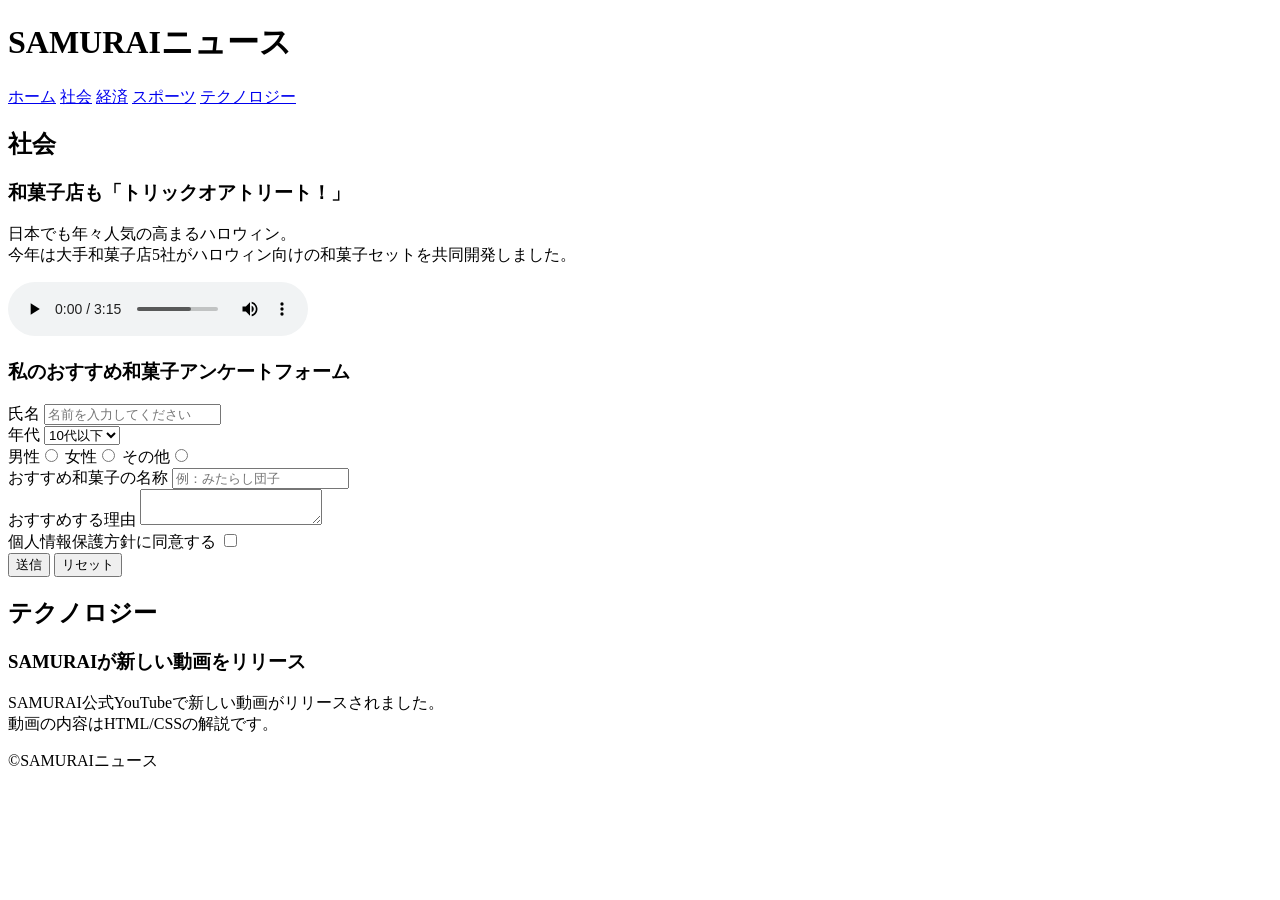
<file: kadai_008/kadai_008.html>
<!DOCTYPE html>
<html>
<head>
    <title>8章課題</title>
    <meta name="description" content="このページは8章の課題です。">
    <meta charset="UTF-8">
</head>
<body>
    <header>
        <h1>SAMURAIニュース</h1>
        <nav>
            <a href="https://www.sejuku.net/">ホーム</a>
            <a href="https://www.sejuku.net/">社会</a>
            <a href="https://www.sejuku.net/">経済</a>
            <a href="https://www.sejuku.net/">スポーツ</a>
            <a href="https://www.sejuku.net/">テクノロジー</a>
        </nav>
    </header>

    <main>
        <article>
            <h2>社会</h2>
            <section>
                <h3>和菓子店も「トリックオアトリート！」</h3>
                <p>日本でも年々人気の高まるハロウィン。<br>
                    今年は大手和菓子店5社がハロウィン向けの和菓子セットを共同開発しました。</p>
                <audio src="ichi.mp3" controls></audio>
            </section>
            <section>
                <h3>私のおすすめ和菓子アンケートフォーム</h3>
                <form>
                    <label>氏名</label>
                    <input type="text" placeholder="名前を入力してください">
                    <br>
                    
                    <label>年代</label>
                    <select>
                        <option>10代以下</option>
                        <option>20代</option>
                        <option>30代</option>
                        <option>40代以上</option>
                    </select>
                    
                    <br>
                    <label>男性</label><input type="radio" name="gender">
                    <label>女性</label><input type="radio" name="gender">
                    <label>その他</label><input type="radio" name="gender">
                    <br>
                    
                    <label>おすすめ和菓子の名称</label>
                    <input type="text" placeholder="例：みたらし団子">
                    <br>
                    
                    <label>おすすめする理由</label>
                    <textarea></textarea>
                    <br>
                    
                    <label>個人情報保護方針に同意する</label>
                    <input type="checkbox">
                    <br>

                    <input type="submit" value="送信">
                    <input type="reset" value="リセット">


                </form>
            </section>
        </article>
        <article>
            <h2>テクノロジー</h2>
            <section>
                <h3>SAMURAIが新しい動画をリリース</h3>
                <p>SAMURAI公式YouTubeで新しい動画がリリースされました。<br>
                    動画の内容はHTML/CSSの解説です。</p>
            </section>
        </article>
    </main>
    <footer>
        <p>&copy;SAMURAIニュース</p>
    </footer>
</body>
</html>
</file>
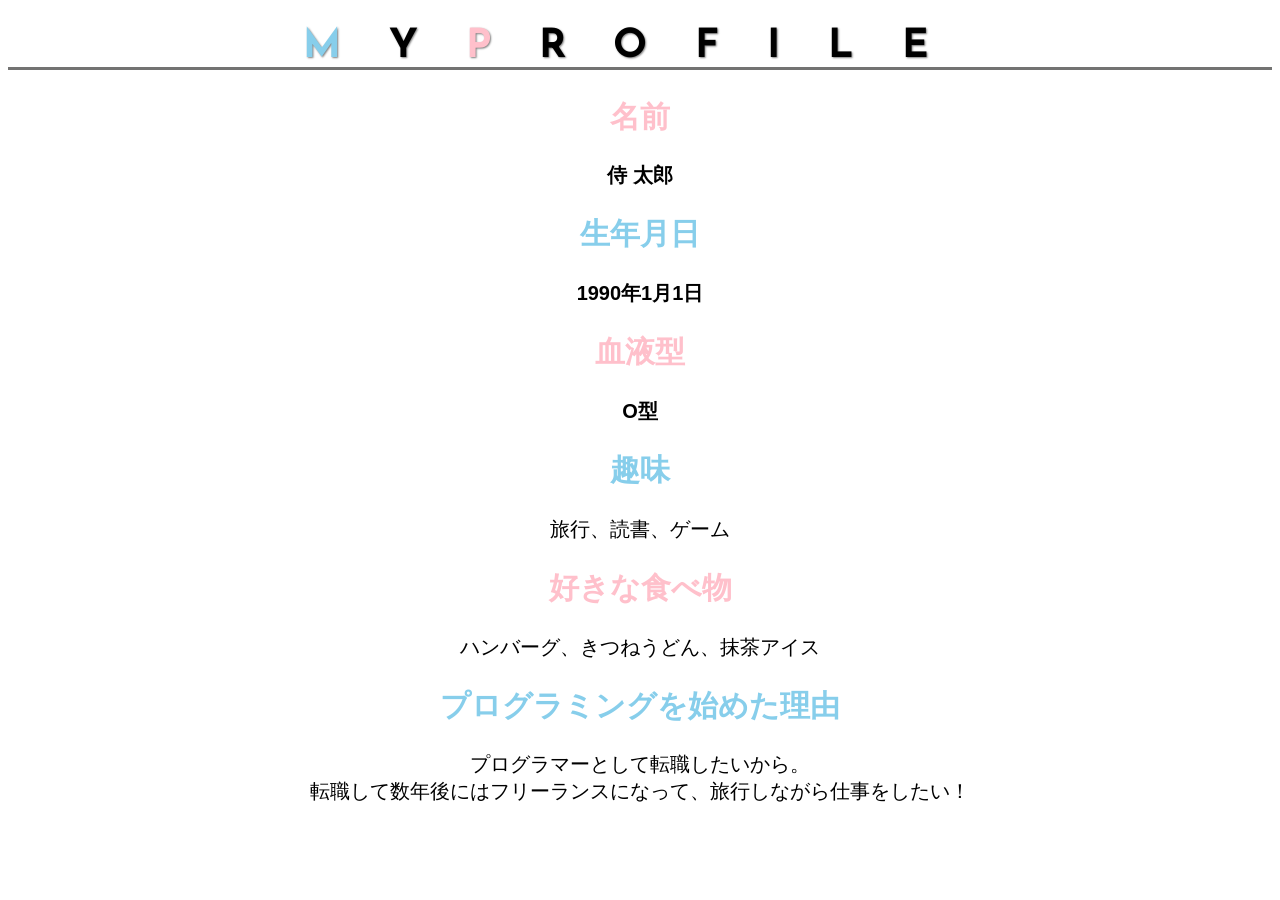
<file: kadai_015/kadai_015.html>
<!DOCTYPE html>
<html>
    <head>
        <title> 15章課題</title>
        <meta charset="utf-8">
        <meta name="description" content="このページは15章の課題です。">
        <link rel="stylesheet" href="style.css">
        <link rel="preconnect" href="https//fonts.googleapis.com">
        <link rel="preconnect" href="https//fonts.gstatic.com" crossorigin>
        <link rel="preconnect" href="https://fonts.googleapis.com">
        <link rel="preconnect" href="https://fonts.gstatic.com" crossorigin>
        <link href="https://fonts.googleapis.com/css2?family=Josefin+Sans:ital,wght@0,100..700;1,100..700&family=Noto+Sans+JP&family=Roboto:ital,wght@0,100..900;1,100..900&display=swap" rel="stylesheet">
    </head>
    <body>
        <h1><span class="blue">M</span>Y<span class="pink">P</span>ROFILE</h1>
        <div id="basic">
            <h2 class="pink">名前</h2>
            <p>侍 太郎</p>
            <h2 class="blue">生年月日</h2>
            <p>1990年1月1日</p>
            <h2 class="pink">血液型</h2>
            <p>O型</p>
        </div>
        <h2 class="blue">趣味</h2>
        <p>旅行、読書、ゲーム</p>
        <h2 class="pink"> 好きな食べ物</h2>
        <p>ハンバーグ、きつねうどん、抹茶アイス</p>
        <h2 class="blue">プログラミングを始めた理由</h2>
        <p>プログラマーとして転職したいから。<br>転職して数年後にはフリーランスになって、旅行しながら仕事をしたい！</p>
    </body>
</html>
</file>
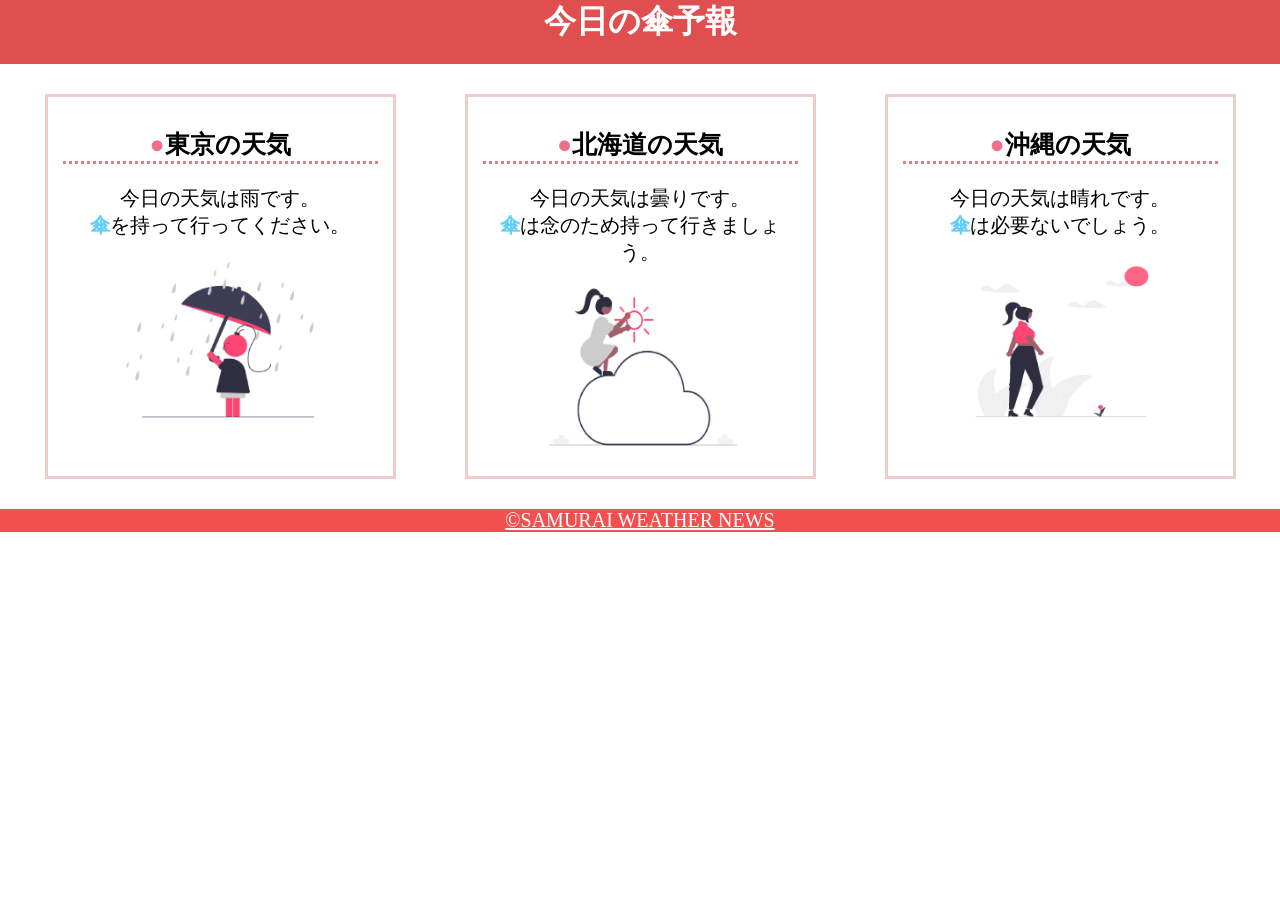
<file: kadai_022/kadai_022.html>
<!DOCTYPE html>
<html>
    <head>
        <meta charset="utf-8">
        <meta name="viewport" content="width=device=width,initial-scale=1.0">
        <link rel="stylesheet" href="style.css">
        <meta name="description" content="このページは22章の課題です。">
        <title>22章課題</title>
    </head>
    <body>

        <header>
            <h1>今日の傘予報</h1>
        </header>

        <main>

            <div id="parent">
                <div class="contents">
                    <h2>東京の天気</h2>
                    <p>今日の天気は雨です。</p>
                    <p>傘を持って行ってください。</p>
                    <img src="images/rainy.png" alt="雨">
                </div>

                <div class="contents">
                    <h2>北海道の天気</h2>
                    <p>今日の天気は曇りです。</p>
                    <p>傘は念のため持って行きましょう。</p>
                    <img src="images/cloudy.png" alt="曇り">
                </div>

                <div class="contents">
                    <h2>沖縄の天気</h2>
                    <p>今日の天気は晴れです。</p>
                    <p>傘は必要ないでしょう。</p>
                    <img src="images/sunny.png" alt="晴れ">
                </div>

            </div>
        </main>
        <footer>
            <a href="https://www.sejuku.net/corp/">&copy;SAMURAI WEATHER NEWS</a>
        </footer>
    </body>
</html>
</file>
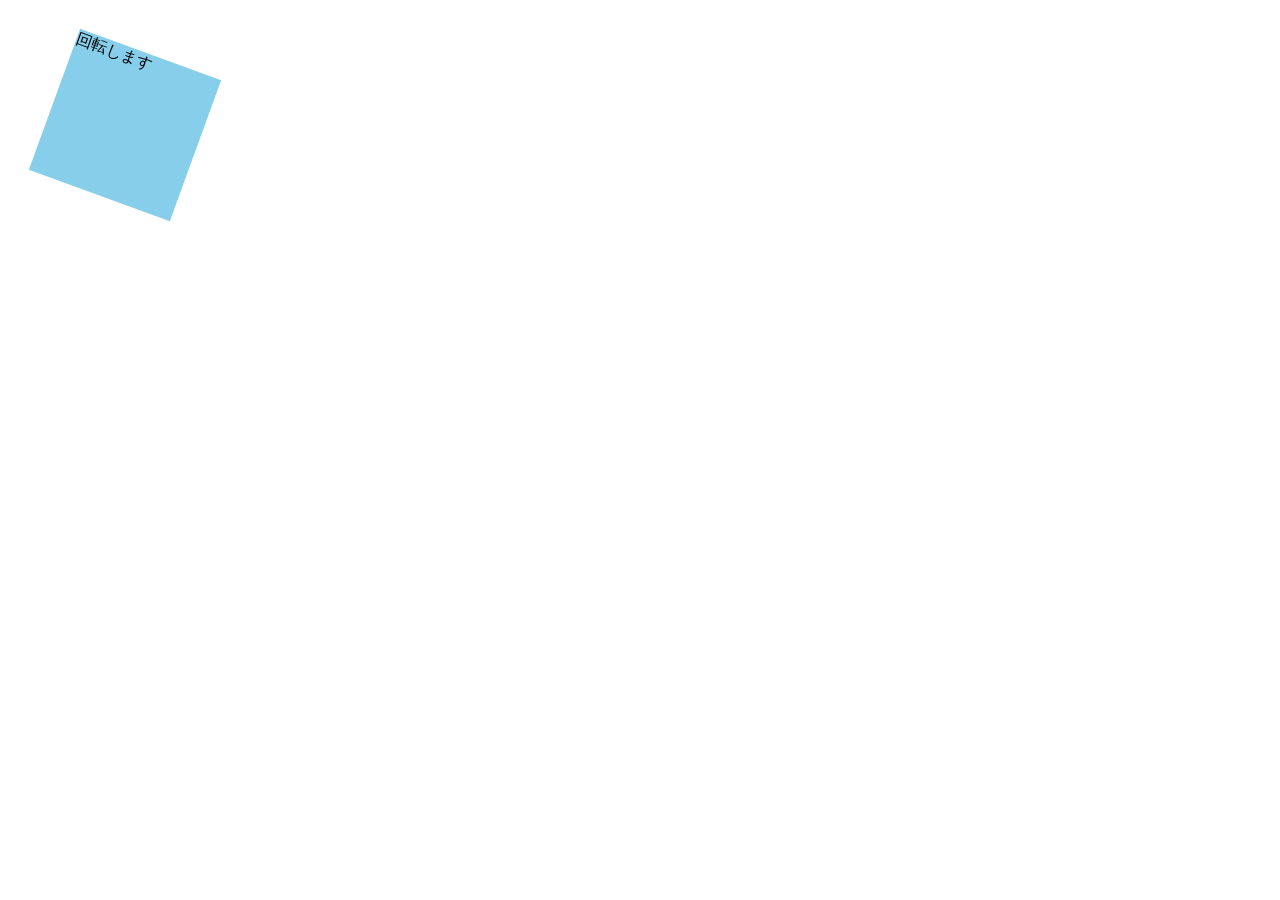
<file: kadai_mdn_css/mdn.html>
<!DOCTYPE html>
<html>
    <head>
        <style>
            div {
                position: absolute;
                left: 50px;
                top: 50px;
                width: 150px;
                height: 150px;
                background-color: skyblue;
                transform:rotate(20deg);
            }
        </style>
    </head>

    <body>
        <div>
            回転します
        </div>
    </body>
</html>
</file>
<file: kadai_015/style.css>
html {
    font-size: 20px;
}
body{
    font-family: "Arial" , "Meiryo" , sans-serif;
    text-align: center;
}
h1 {
    font-family: "Josefin Sans", sans-serif;
    font-optical-sizing: auto;
    font-weight: weight;
    font-style: normal;
    font-size: 2rem;
    letter-spacing: 1.2em;
    border-bottom: solid 3px rgb(115 115 114);
    text-shadow: 1px 1px 2px gray;
}
.blue {
    color:skyblue
}
.pink {
    color: rgb(255 192 203)
}
#basic p {
    font-weight:bold;
}
</file>
<file: kadai_022/style.css>
header {
    padding:0 0 20px 0;
    background-color:rgb(224,79,79);
    text-align: center;
}

h1 {
    margin: 0;
    color: rgb(255,255,255);
}

main {
    padding: 10px;

}
p {
    margin: 0;
    font-size: 20px;
}

body {
    margin: 0;
}
#parent {
    display: flex;
    justify-content: space-around;
}
.contents {
    padding: 10px 15px;
    margin: 20px 0px;
    text-align: center;
    border: solid 3px rgb(238,204,204);
    flex-basis: 25%;
}
.contents p:nth-of-type(2)::first-letter {
    color: rgb(97,206,249);
    font-weight: bold;
}
h2 {
    font-size: 25px;
    border-bottom: dotted 3px rgb(236,122,122);
}
h2::before {
    content: "●";
    color: rgb(239,111,139);
}

img {
    margin: 10px 0px;
    width: 70%;
}
footer {
    font-size: 20px;
    text-align: center;
    background-color: rgb(244,79,79);
}
a:link {
    color:rgb(255,255,255);
}
a:visited {
    color:rgb(193,234,251);
}
a:hover {
    color:rgb(245,178,168);
}
@media screen and (max-width: 768px) {
    h2 {
        font-size: 30px;
    }
    p {
        font-size: 25px;
    }
    #parent {
    flex-direction:column;
    }
}
</file>
